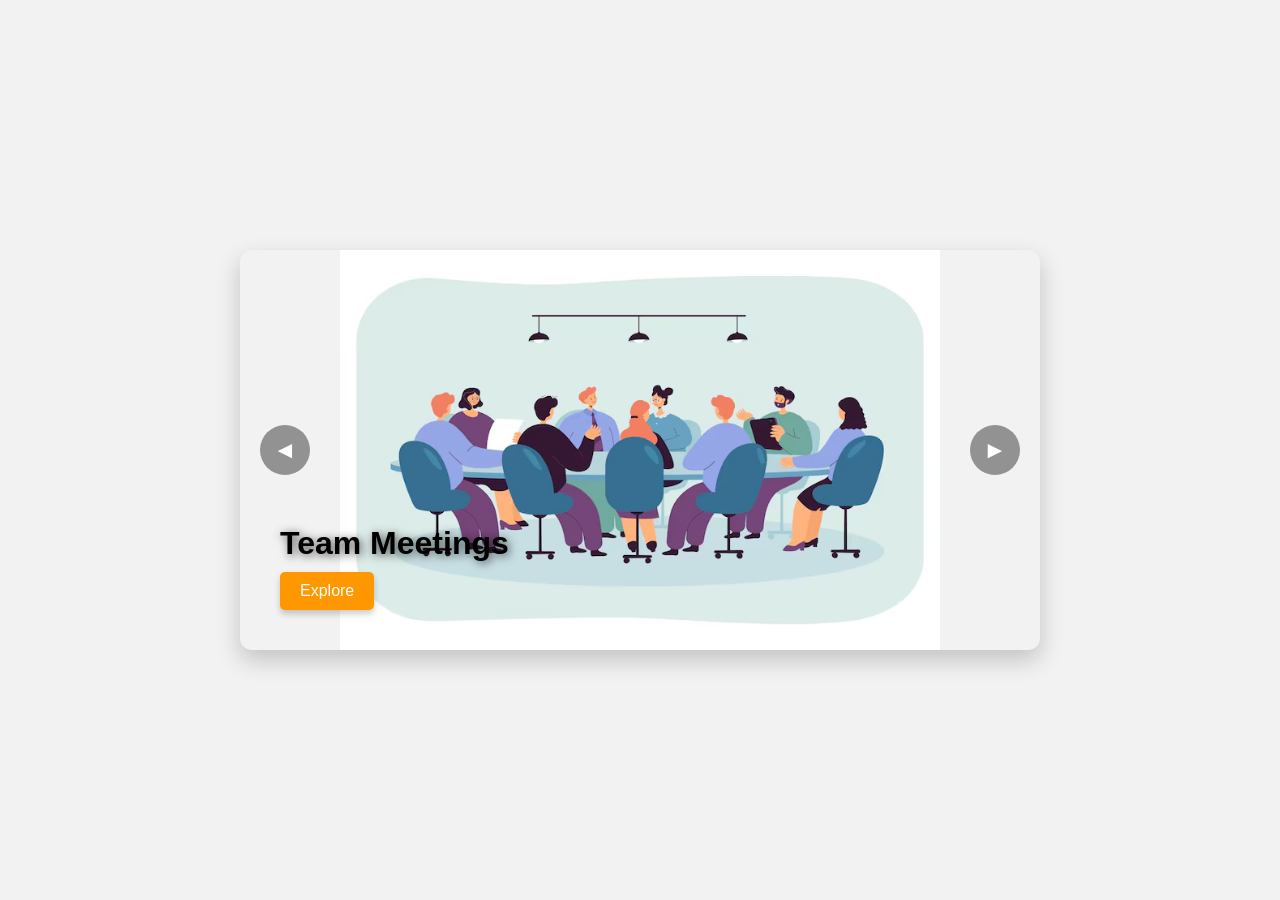
<file: 02-03-2026   Image Slider (Carousel)/index.html>
<!DOCTYPE html>
<html lang="en">
<head>
<meta charset="UTF-8">
<title>Image Slider Carousel</title>
<style>
    
    * {
        margin: 0;
        padding: 0;
        box-sizing: border-box;
        font-family: Arial, sans-serif;
    }

    body {
        display: flex;
        justify-content: center;
        align-items: center;
        height: 100vh;
        background: #f2f2f2;
    }

    .slider {
        width: 800px;
        height: 400px;
        overflow: hidden;
        position: relative;
        border-radius: 12px;
        box-shadow: 0 10px 25px rgba(0,0,0,0.2);
    }

    .slides {
    display: flex;
    transition: transform 0.6s ease-in-out;
}

.slide {
    min-width: 100%;
    height: 400px;
    position: relative;
}
    .slide img {
        width: 100%;
        height: 100%; 
        object-fit: contain;
        display: block;
    }

    .content {
        position: absolute;
        bottom: 40px;
        left: 40px;
        color: #fff;
        text-shadow: 2px 2px 10px rgba(0,0,0,0.7);
    }

    .content h2 {
        font-size: 32px;
        margin-bottom: 10px;
        color:black;
    }

    .content button {
        padding: 10px 20px;
        border: none;
        background: #ff9800;
        color: white;
        font-size: 16px;
        cursor: pointer;
        border-radius: 5px;
        box-shadow: 0 4px 6px rgba(0,0,0,0.2);
    }

    .content button:hover {
        background: #e68900;
    }

    .nav-btn {
        position: absolute;
        top: 50%;
        transform: translateY(-50%);
        background: rgba(0,0,0,0.4);
        color: white;
        border: none;
        font-size: 24px;
        width: 50px;
        height: 50px;
        cursor: pointer;
        border-radius: 50%;
        display: flex;
        justify-content: center;
        align-items: center;
        transition: background 0.3s;
    }

    .nav-btn:hover {
        background: rgba(0,0,0,0.8);
    }

    .prev { left: 20px; }
    .next { right: 20px; }
</style>
</head>
<body>

<div class="slider">
    <div class="slides" id="slides">

        <div class="slide">
            <img src="./images/team meetings.avif" alt="Team Meetings">
            <div class="content">
                <h2>Team Meetings</h2>
                <button>Explore</button>
            </div>
        </div>

        <div class="slide">
            <img src="./images/collaboration.jfif" alt="Collaboration">
            <div class="content">
                <h2>Collaboration</h2>
                <button>Learn More</button>
            </div>
        </div>

        <div class="slide">
            <img src="./images/innovation.avif" alt="Innovation Sessions">
            <div class="content">
                <h2>Innovation Sessions</h2>
                <button>Book Now</button>
            </div>
        </div>

        <div class="slide">
            <img src="./images/premium_vector-1682303288962-7fb57d457004.jfif" alt="Celebrations">
            <div class="content">
                <h2>Celebrations</h2>
                <button>Discover</button>
            </div>
        </div>

        <div class="slide">
            <img src="./images/work life balance.jfif" alt="Work Life Balance">
            <div class="content">
                <h2>Work Life Balance</h2>
                <button>View More</button>
            </div>
        </div>

    </div>

    <button class="nav-btn prev" onclick="prevSlide()">◄</button>
    <button class="nav-btn next" onclick="nextSlide()">►</button>
</div>

<script>
    
    let index = 0;
    const slides = document.getElementById("slides");
    const totalSlides = document.querySelectorAll(".slide").length;
    const slider = document.querySelector(".slider");

    function showSlide() {
        slides.style.transform = `translateX(-${index * 100}%)`;
    }

    function nextSlide() {
        index = (index + 1) % totalSlides;
        showSlide();
    }

    function prevSlide() {
        index = (index - 1 + totalSlides) % totalSlides;
        showSlide();
    }

    let autoSlide = setInterval(nextSlide, 3000);

    slider.addEventListener("mouseenter", () => {
        clearInterval(autoSlide);
    });

    slider.addEventListener("mouseleave", () => {
        autoSlide = setInterval(nextSlide, 3000);
    });
</script>


</body>
</html>
</file>
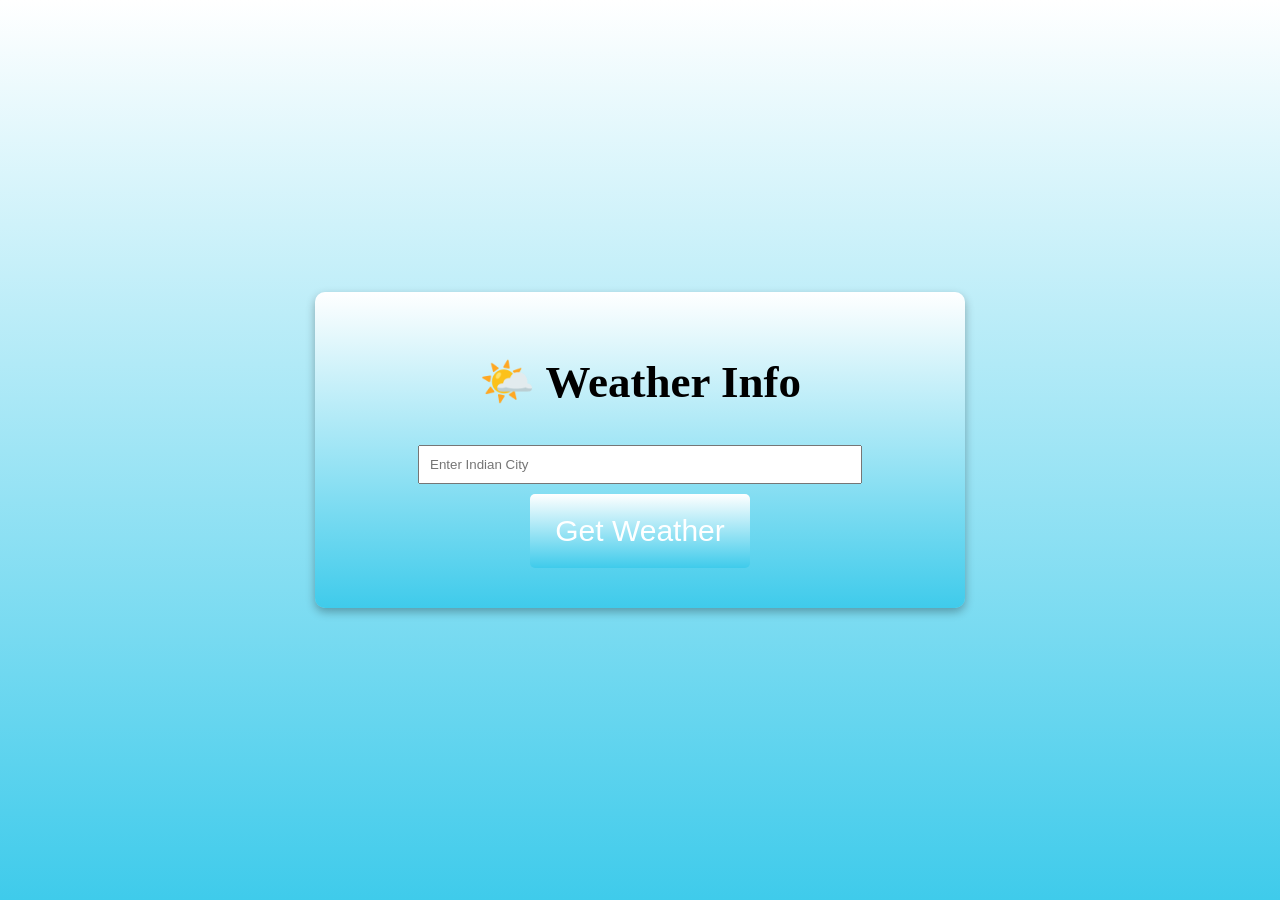
<file: 04-03-2026 API weather integration/index.html>
<!DOCTYPE html>
<html lang="en">
<head>
    <meta charset="UTF-8">
    <title>Weather Task</title>
    <link rel="stylesheet" href="style.css">
</head>
<body>

<div class="card">
    <h2>🌤️ Weather Info</h2>

    <input type="text" id="city" placeholder="Enter Indian City">
    <button onclick="getWeather()">Get Weather</button>

    <div id="output"></div>
</div>

<script>
    function getWeather() {

    const city = document.getElementById("city").value;

    if (city === "") {
        alert("Please enter city name");
        return;
    }

    const apiKey = "2b6a5c9de2fb3780eee354232be30e0e";
    const url = `https://api.openweathermap.org/data/2.5/weather?q=${city},IN&units=metric&appid=${apiKey}`;

    fetch(url)
        .then(response => response.json())
        .then(data => {

            if (data.cod !== 200) {
                document.getElementById("output").innerHTML =
                    "<p>❌ City not found</p>";
                return;
            }

            document.getElementById("output").innerHTML = `
                <h3>${data.name}</h3>
                <p>🌡️ Temp: ${data.main.temp} °C</p>
                <p>☁️ Weather: ${data.weather[0].description}</p>
                <p>💧 Humidity: ${data.main.humidity}%</p>
                <p>💨 Wind: ${data.wind.speed} m/s</p>
            `;
        })
        .catch(error => {
            document.getElementById("output").innerHTML =
                "<p>⚠️ Error fetching data</p>";
        });
}
</script>
</body>
</html>
</file>
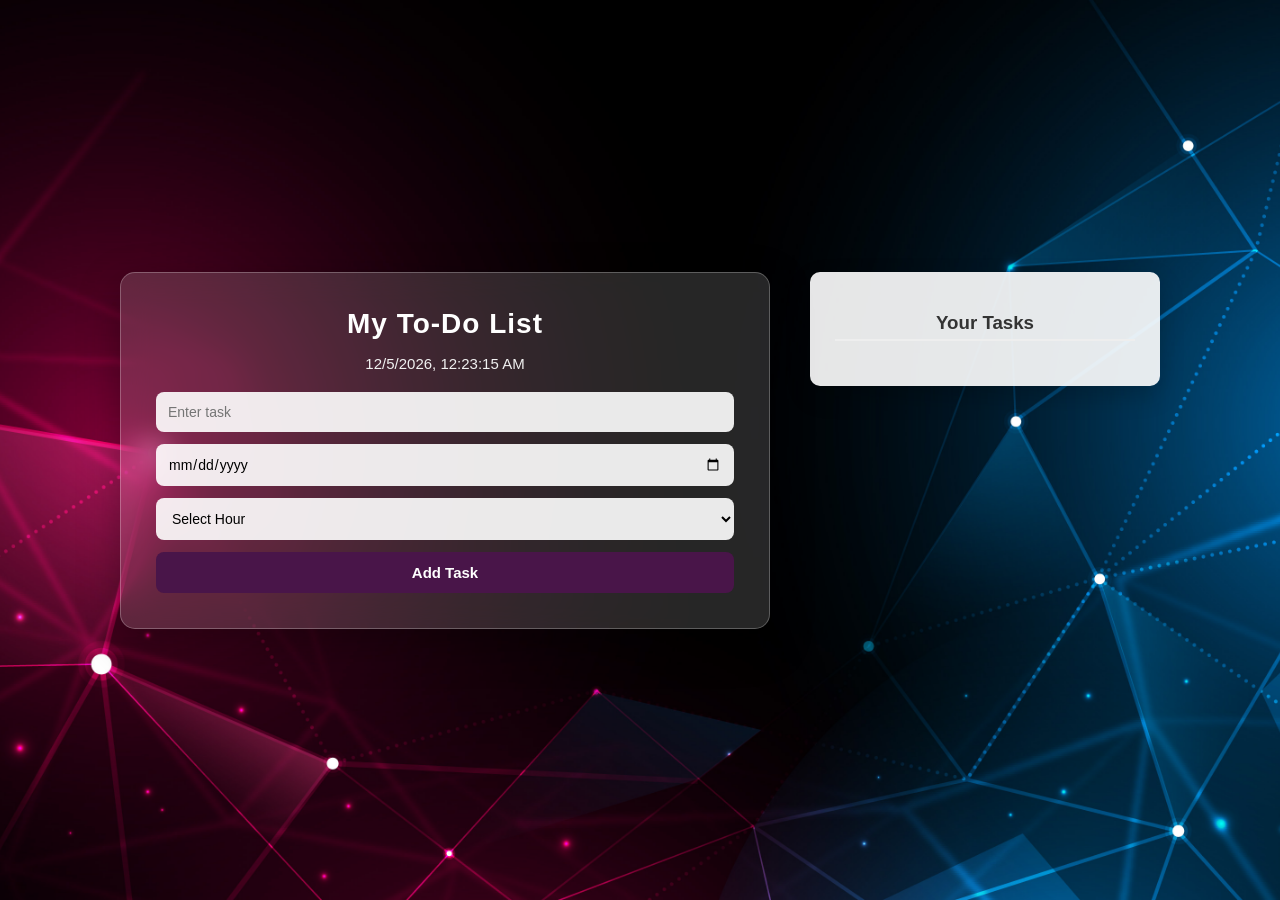
<file: 05-03-2026  todo list advanced/index.html>
<!DOCTYPE html>
<html lang="en">
<head>
<meta charset="UTF-8">
<meta name="viewport" content="width=device-width, initial-scale=1.0">

<title>My Todo Planner</title>
<link rel="stylesheet" href="style.css">
</head>

<body>

<div class="main-container">

    
    <div class="wrapper">
    <h2>My To-Do List</h2>
    <div id="clock"></div>

        <div class="inputs">
            <input type="text" id="taskText" placeholder="Enter task">
            <input type="date" id="taskDate">

            <select id="taskHour">
                <option value="">Select Hour</option>
            </select>

            <button id="addBtn">Add Task</button>
        </div>
    </div>

    <div class="task-container">
        <h3>Your Tasks</h3>
        <ul id="taskList"></ul>
    </div>

</div>

<script>

const taskText = document.getElementById("taskText")
const taskDate = document.getElementById("taskDate")
const taskHour = document.getElementById("taskHour")
const taskList = document.getElementById("taskList")
const addBtn = document.getElementById("addBtn")

let tasks = JSON.parse(localStorage.getItem("tasks")) || []


for(let i = 0; i < 24; i++){
let opt = document.createElement("option")
opt.value = i
opt.textContent = i + ":00"
taskHour.appendChild(opt)
}


function showClock(){
let now = new Date()
document.getElementById("clock").textContent = now.toLocaleString()
}

setInterval(showClock,1000)
showClock()

function save(){
localStorage.setItem("tasks", JSON.stringify(tasks))
}


function displayTasks(){

taskList.innerHTML = ""

tasks.forEach((t,index)=>{

let li = document.createElement("li")

let info = document.createElement("div")

let title = document.createElement("div")
title.textContent = t.text
title.className = "task-title"

if(t.completed){
title.classList.add("done")
}

title.onclick = function(){
t.completed = !t.completed
save()
displayTasks()
}

let time = document.createElement("div")
time.className = "task-time"
time.textContent = t.date + " - " + t.hour + ":00"

info.appendChild(title)
info.appendChild(time)

let del = document.createElement("button")
del.textContent = "X"
del.className = "delete-btn"

del.onclick = function(){
tasks.splice(index,1)
save()
displayTasks()
}

li.appendChild(info)
li.appendChild(del)

taskList.appendChild(li)
})
}

addBtn.onclick = function(){

let text = taskText.value
let date = taskDate.value
let hour = taskHour.value

if(text === "" || date === "" || hour === ""){
alert("Please fill all fields")
return
}

tasks.push({
text:text,
date:date,
hour:hour,
completed:false
})

save()
displayTasks()

taskText.value = ""
}

displayTasks()
</script>
</body>
</html>
</file>
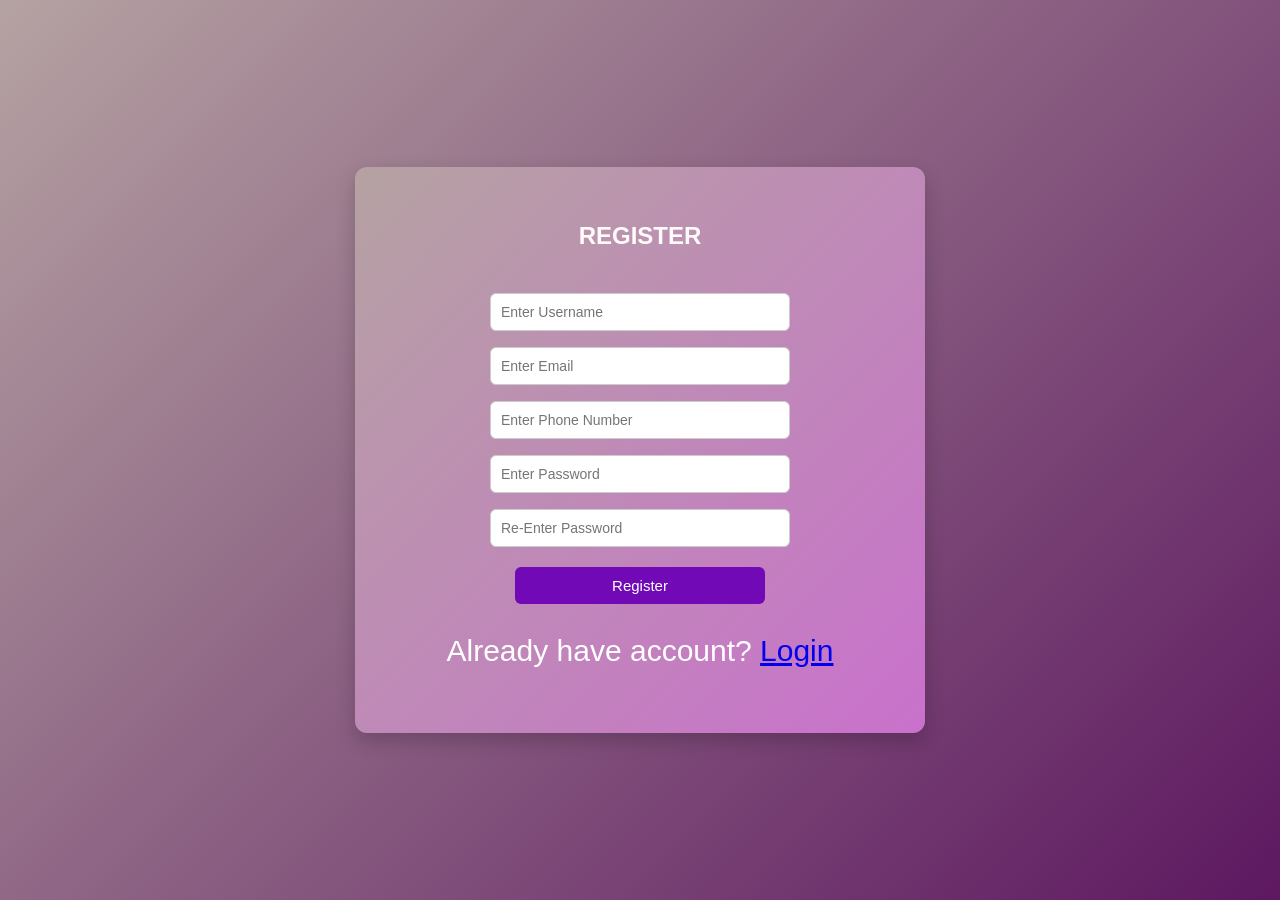
<file: 07-03-2026 implement login form with local storage/index.html>
<!DOCTYPE html>
<html>
<head>
<title>Simple Login System</title>
<link rel="stylesheet" href="./style.css">
</head>
<body>

<div class="container">

<div id="registerForm">
<h2>REGISTER</h2>

<input type="text" id="regUsername" placeholder="Enter Username">
<input type="email" id="regEmail" placeholder="Enter Email">
<input type="tel" id="regPhone" placeholder="Enter Phone Number">
<input type="password" id="regPassword" placeholder="Enter Password">
<input type="password" id="regConfirmPassword" placeholder="Re-Enter Password">

<button onclick="registerUser()">Register</button>

<p id="regMsg"></p>

<p>Already have account? 
<a href="#" onclick="showLogin()">Login</a>
</p>

</div>


<div id="loginForm" style="display:none;">
<h2>Login</h2>


<input type="text" id="loginUsername" placeholder="Enter Username">
<input type="password" id="loginPassword" placeholder="Enter Password">

<button onclick="loginUser()">Login</button>

<p id="loginMsg"></p>

<p>Don't have account? 
<a href="#" onclick="showRegister()">Register</a>
</p>

</div>

</div>

<script>

function showLogin(){
document.getElementById("registerForm").style.display="none";
document.getElementById("loginForm").style.display="block";
}

function showRegister(){
document.getElementById("loginForm").style.display="none";
document.getElementById("registerForm").style.display="block";
}


function registerUser(){

let username = document.getElementById("regUsername").value;
let email = document.getElementById("regEmail").value;
let phone = document.getElementById("regPhone").value;
let password = document.getElementById("regPassword").value;
let confirmPassword = document.getElementById("regConfirmPassword").value;

if(username === "" || email === "" || phone === "" || password === ""){
alert("Please fill all fields");
return;
}

if(password !== confirmPassword){
alert("Passwords do not match");
return;
}

localStorage.setItem("username", username);
localStorage.setItem("email", email);
localStorage.setItem("phone", phone);
localStorage.setItem("password", password);

alert("Registered Successfully! Please login.");

document.getElementById("registerForm").style.display = "none";
document.getElementById("loginForm").style.display = "block";

}

function loginUser(){

let username = document.getElementById("loginUsername").value;
let password = document.getElementById("loginPassword").value;

let storedUsername = localStorage.getItem("username");
 let storedPassword = localStorage.getItem("password");
let storedEmail = localStorage.getItem("email");
let storedPhone = localStorage.getItem("phone");

if(username === storedUsername && password === storedPassword){

document.getElementById("loginForm").style.display = "none";
const container = document.querySelector(".container");

container.innerHTML = `
<h2>Welcome to our site, ${storedUsername}!</h2>
<p>Email: ${storedEmail}</p>
<p>Phone: ${storedPhone}</p>

<button onclick="logoutUser()">Logout</button>
`;

}
else{
document.getElementById("loginMsg").innerText = "Invalid Login Details";
}

}

function logoutUser(){

document.querySelector(".container").innerHTML = `
<div id="registerForm" style="display:none;">
<h2>REGISTER</h2>

<input type="text" id="regUsername" placeholder="Enter Username">
<input type="email" id="regEmail" placeholder="Enter Email">
<input type="tel" id="regPhone" placeholder="Enter Phone Number">
<input type="password" id="regPassword" placeholder="Enter Password">
<input type="password" id="regConfirmPassword" placeholder="Re-Enter Password">

<button onclick="registerUser()">Register</button>

<p id="regMsg"></p>

<p>Already have account? 
<a href="#" onclick="showLogin()">Login</a>
</p>

</div>


<div id="loginForm">
<h2>Login</h2>

<input type="text" id="loginUsername" placeholder="Enter Username">
<input type="password" id="loginPassword" placeholder="Enter Password">

<button onclick="loginUser()">Login</button>

<p id="loginMsg"></p>

<p>Don't have account? 
<a href="#" onclick="showRegister()">Register</a>
</p>

</div>

`;

}

</script>

</body>
</html>
</file>
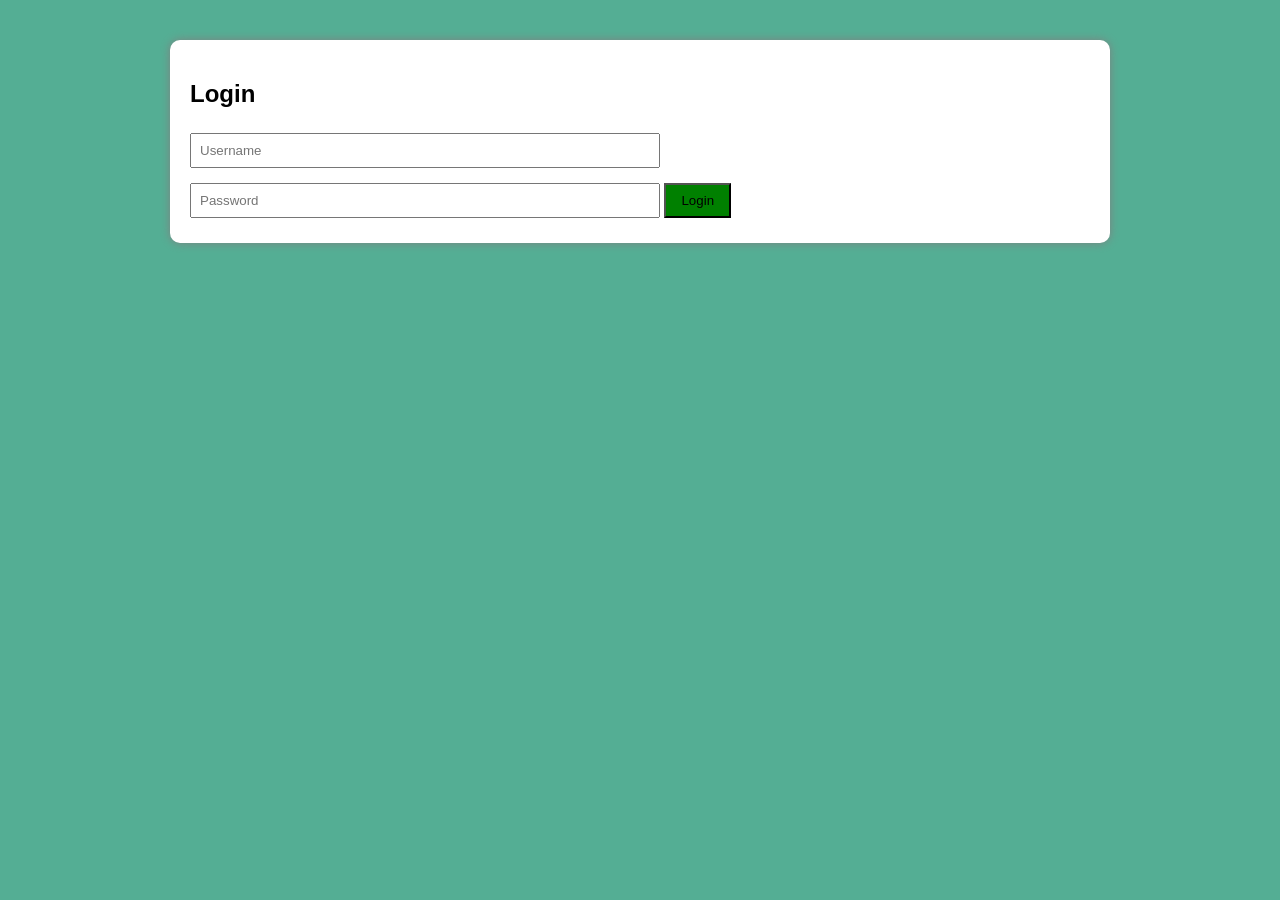
<file: 24-02-2026/index.html>
<!DOCTYPE html>
<html>
<head>
    <title>Student Registration</title>
    <link rel="stylesheet" href="./style.css">
</head>
<body>

<div class="container" id="loginSection">
    <h2>Login</h2>
    <input type="text" id="loginUser" placeholder="Username">
    <input type="password" id="loginPass" placeholder="Password">
    <button onclick="login()">Login</button>
</div>

<div class="container hidden" id="formSection">
    <h2>Student Registration Form</h2>

    <input type="text" id="firstName" placeholder="First Name">
    <input type="text" id="lastName" placeholder="Last Name">
    <input type="text" id="mobile" placeholder="Mobile Number">
    <input type="number" id="age" placeholder="Age">

    <select id="gender">
        <option value="">Select Gender</option>
        <option>Male</option>
        <option>Female</option>
        <option>Other</option>
    </select>

    <input type="email" id="email" placeholder="Email ID">
    <input type="file" id="photo">
    <input type="text" id="education" placeholder="Education Qualification">
    <input type="text" id="city" placeholder="City">
    <input type="text" id="district" placeholder="District">
    <input type="text" id="state" placeholder="State">
    <input type="text" id="country" placeholder="Country">
    <input type="text" id="pincode" placeholder="Pin Code">
 <div>
    <button onclick="saveStudent()">Save</button>
    <button onclick="resetForm()">Reset</button>
    <button onclick="submitForm()">Submit</button>
    <button onclick="logout()">Logout</button>
 </div>
  
    <table id="studentTable">
        <thead>
            <tr>
                <th>Name</th>
                <th>Mobile</th>
                <th>Age</th>
                <th>Gender</th>
                <th>Email</th>
                <th>Photo</th>
                <th>Education</th>
                <th>City</th>
                <th>Actions</th>
            </tr>
        </thead>
        <tbody></tbody>
    </table>
</div>

<script>
let editIndex = -1;

const presetUser = "kamesh";
const presetPass = "989898";

function login() {
    let user = document.getElementById("loginUser").value;
    let pass = document.getElementById("loginPass").value;

    if(user === presetUser && pass === presetPass){
        alert("Login Successful!");
        document.getElementById("loginSection").classList.add("hidden");
        document.getElementById("formSection").classList.remove("hidden");
        loadStudents();
    } else {
        alert("Invalid Credentials!");
    }
}


function saveStudent() {
    let student = getFormData();
    storeStudent(student);
}

function getFormData() {
    let student = {
        firstName: firstName.value,
        lastName: lastName.value,
        mobile: mobile.value,
        age: age.value,
        gender: gender.value,
        email: email.value,
        education: education.value,
        city: city.value,
        district: district.value,
        state: state.value,
        country: country.value,
        pincode: pincode.value,
        photo: ""
    };

    let file = document.getElementById("photo").files[0];
    if(file){
        let reader = new FileReader();
        reader.onload = function(){
            student.photo = reader.result;
            storeStudent(student);
        };
        reader.readAsDataURL(file);
    }
    return student;
}


function storeStudent(student) {
    let students = JSON.parse(localStorage.getItem("students")) || [];
    if(editIndex === -1){
        students.push(student);
    } else {
        students[editIndex] = student;
        editIndex = -1;
    }
    localStorage.setItem("students", JSON.stringify(students));
    loadStudents();
    resetForm();
}


function loadStudents() {
    let students = JSON.parse(localStorage.getItem("students")) || [];
    let table = document.querySelector("#studentTable tbody");
    table.innerHTML = "";

    students.forEach((s,index)=>{
        table.innerHTML += `
            <tr>
                <td>${s.firstName} ${s.lastName}</td>
                <td>${s.mobile}</td>
                <td>${s.age}</td>
                <td>${s.gender}</td>
                <td>${s.email}</td>
                <td>${s.photo ? '<img src="'+s.photo+'">' : ''}</td>
                <td>${s.education}</td>
                <td>${s.city}</td>
                <td>
                    <button onclick="editStudent(${index})">Edit</button>
                    <button onclick="deleteStudent(${index})">Delete</button>
                </td>
            </tr>
        `;
    });
}


function editStudent(index){
    let students = JSON.parse(localStorage.getItem("students"));
    let s = students[index];

    firstName.value = s.firstName;
    lastName.value = s.lastName;
    mobile.value = s.mobile;
    age.value = s.age;
    gender.value = s.gender;
    email.value = s.email;
    education.value = s.education;
    city.value = s.city;
    district.value = s.district;
    state.value = s.state;
    country.value = s.country;
    pincode.value = s.pincode;
 editIndex = index;
}


function deleteStudent(index){
    let students = JSON.parse(localStorage.getItem("students"));
    students.splice(index,1);
    localStorage.setItem("students",JSON.stringify(students));
    loadStudents();
}


function resetForm(){
    document.querySelectorAll("#formSection input, #formSection select").forEach(input => input.value="");
    document.querySelectorAll("#formSection input, #formSection select").forEach(input => input.style.border="");
}


function submitForm(){
    const requiredFields = [
        "firstName","lastName","mobile","age","gender",
        "email","education","city","district","state","country","pincode"
    ];

    let allFilled = true;

    requiredFields.forEach(id=>{
        const field = document.getElementById(id);
        if(!field.value){
            field.style.border = "2px solid red";
            allFilled = false;
        } else {
            field.style.border = "";
        }
    });

    if(allFilled){
        let student = getFormData();
        storeStudent(student);
        alert("Submitted Successfully!");
    } else {
        alert("Please fill all required fields!");
    }
}

function logout(){
    
    document.getElementById("formSection").classList.add("hidden");
    document.getElementById("loginSection").classList.remove("hidden");

    document.getElementById("loginUser").value = "";
    document.getElementById("loginPass").value = "";

    resetForm();
    alert("Logged out successfully!");
}
</script>

</body>
</html>
</file>
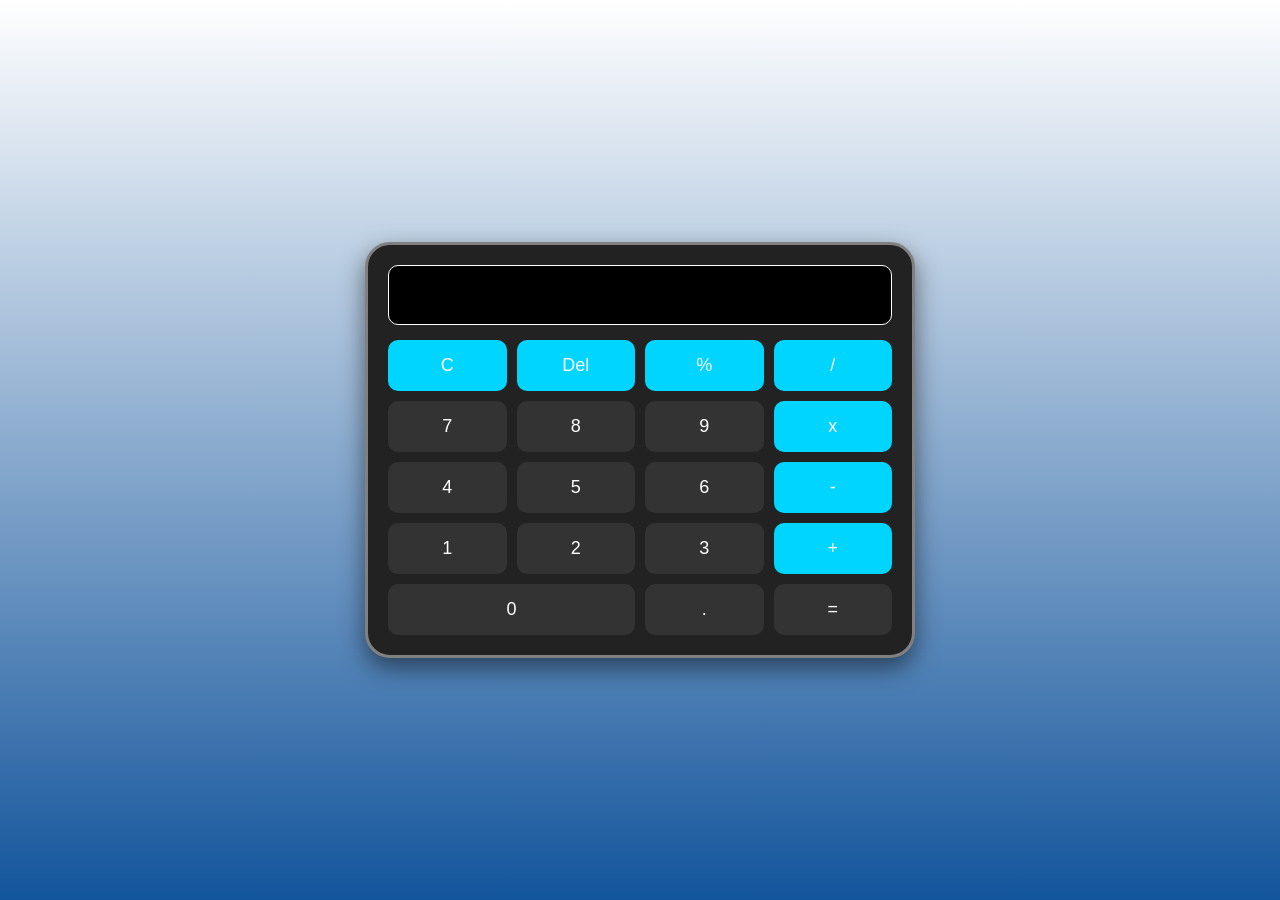
<file: 25-02-2026/index.html>
<!DOCTYPE html>
<html lang="en">
    <head>
        <meta charset="UTF-8">
        <title>Smart Calculator</title>
        <link rel="stylesheet" href="style.css">
    </head>
    <body>
      <div class="calculator">
       <input type="text" id="display" disabled>

       <div class="buttons">
        <button class="btn operator" data-value="C">C</button>
        <button class="btn operator" data-value="Del">Del</button>
        <button class="btn operator" data-value="%">%</button>
        <button class="btn operator" data-value="/">/</button>
            
        <button class="btn" data-value="7">7</button>
        <button class="btn" data-value="8">8</button>
        <button class="btn" data-value="9">9</button>
        <button class="btn operator" data-value="*">x</button>

        <button class="btn" data-value="4">4</button>
        <button class="btn" data-value="5">5</button>
        <button class="btn" data-value="6">6</button>
        <button class="btn operator" data-value="-">-</button>

        <button class="btn" data-value="1">1</button>
        <button class="btn" data-value="2">2</button>
        <button class="btn" data-value="3">3</button>
        <button class="btn operator" data-value="+">+</button>

        <button class="btn zero" data-value="0">0</button>
        <button class="btn" data-value=".">.</button>
        <button class="btn" data-value="=">=</button>
        </div>

       </div>

       <script>
        const display = document.getElementById("display");
        const buttons = document.querySelectorAll(".btn");

        let currentInput ="";

        function updateDisplay() {
            display.value = currentInput;
        }
         
        buttons.forEach(button => {
            button.addEventListener("click",() => {
                const value = button.getAttribute("data-value");

                if (value === "C") {
                    currentInput ="";
                }
                else if (value === "Del") {
                    currentInput = currentInput.slice(0, -1);
                }
                else if (value === "=") {
                    try{
                        currentInput = eval(currentInput).toString();
                    } catch {
                        currentInput = "Error";
                    }
                 }
                 else {
                    currentInput += value;
                 }
                 updateDisplay();

            });
        });

        document.addEventListener("keydown", (e) => {
            const key = e.key;

            if (!isNaN(key) || "+-*/.%".includes(key)){
                currentInput += key;
            }
            else if (key === "Enter") {
                try{
                    currentInput = eval(currentInput).toString();
                } catch {
                    currentInput = "Error";
                }
            }
            else if (key === "Backspace") {
                currentInput = currentInput.slice(0, -1);
            }
            else if (key === "Escape") {
                currentInput="";
            }
            updateDisplay();
        });
       </script>
    </body>
</html>
</file>
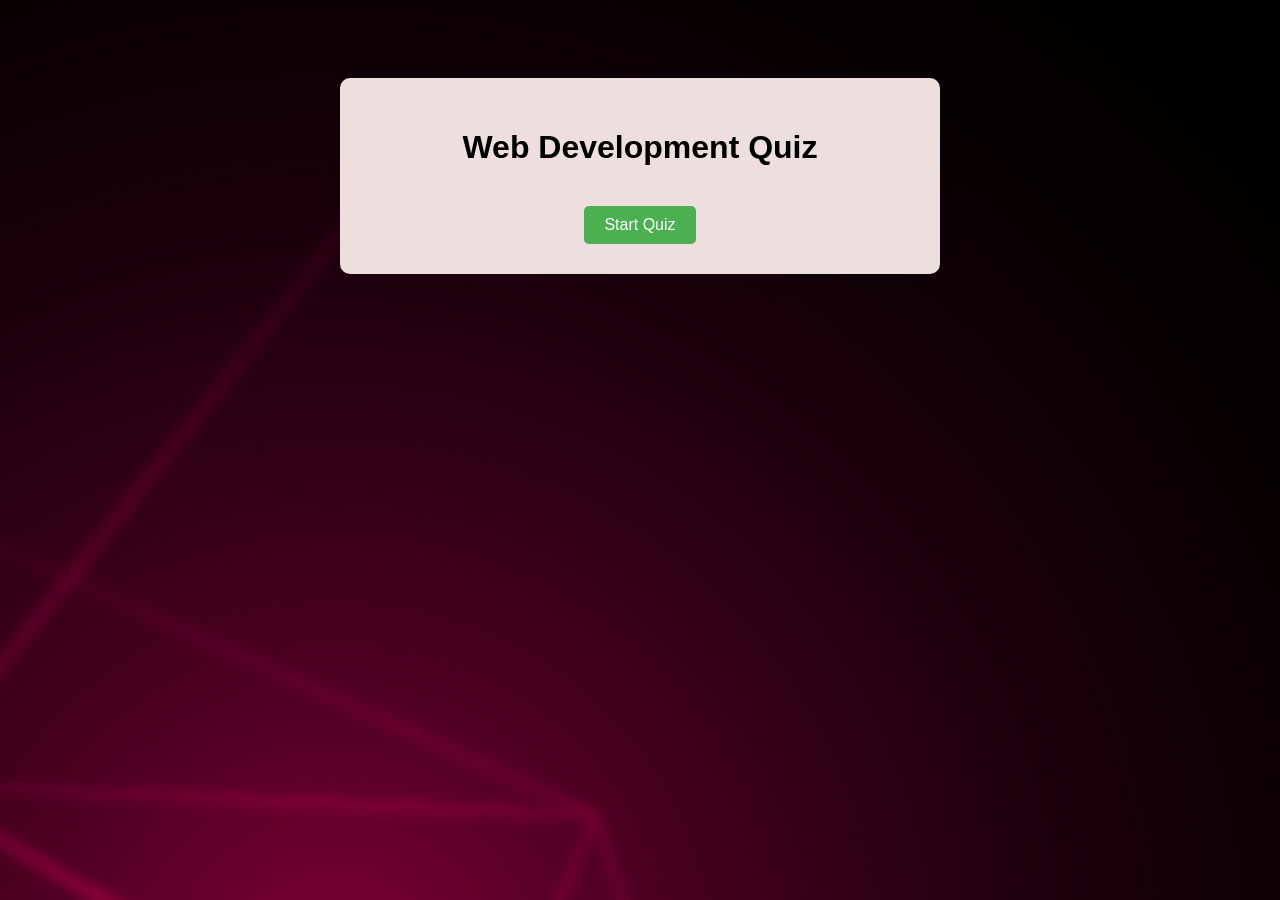
<file: 26-02-2026 quiz with timer/index.html>
<!DOCTYPE html>
<html lang="en">
<head>
    <meta charset="UTF-8">
    <meta name="viewport" content="width=device-width, initial-scale=1.0">
    <title>Web Development Quiz</title>
    <link rel="stylesheet" href="style.css"/>
    
</head>
<body>

    
    <div class="start-container">
        <h1>Web Development Quiz</h1>
        
        <button id="start-btn">Start Quiz</button>
    </div>

   
    <div class="quiz-container hide" id="quiz">
        <h1>Web Development Quiz</h1>
        
        <div id="timer">Time Left: 60</div>

        <div id="question-container">
            <h2 id="question">Question text</h2>
            <div id="answer-buttons" class="btn-container"></div>
        </div>

        <button id="next-btn" class="hide">Next</button>

        <div id="result" class="hide"></div>
    </div>

    <script>
        
        const startButton = document.getElementById("start-btn");
        const quizContainer = document.getElementById("quiz");
        const questionElement = document.getElementById("question");
        const answerButtons = document.getElementById("answer-buttons");
        const nextButton = document.getElementById("next-btn");
        const resultElement = document.getElementById("result");
        const timerElement = document.getElementById("timer");

        
        const questions = [
            {
                question: "What does HTML stand for?",
                answers: [
                    { text: "Hyper Text Markup Language", correct: true },
                    { text: "Home Tool Markup Language", correct: false },
                    { text: "Hyperlinks and Text Markup Language", correct: false },
                    { text: "Hyper Tool Multi Language", correct: false }
                ]
            },

            {
                question: "Which language is used for styling web pages?",
                answers: [
                    { text: "HTML", correct: false },
                    { text: "JQuery", correct: false },
                    { text: "CSS", correct: true },
                    { text: "XML", correct: false }
                ]
            },
            
            {
                question: "Which is used to make website interactive?",
                answers: [
                    { text: "CSS", correct: false },
                    { text: "JavaScript", correct: true },
                    { text: "HTML", correct: false },
                    { text: "Bootstrap", correct: false }
                ]
            },

            {
                question: "Which HTML element is used for the largest heading?",
                answers: [
                    { text: "<h1>", correct: true },
                    { text: "<head>", correct: false },
                    { text: "<heading>", correct: false },
                    { text: "<h6>", correct: false }
                ]
            },

            {
                question: "What does CSS stand for?",
                answers: [
                    { text: "Cascading Style Sheets", correct: true },
                    { text: "Computer Style Sheets", correct: false },
                    { text: "Creative Style System", correct: false },
                    { text: "Colorful Style Syntax", correct: false }
                ]
            },

            {
                question: "Inside which HTML element do we put JavaScript?",
                answers: [
                    { text: "<js>", correct: false },
                    { text: "<script>", correct: true },
                    { text: "<javascript>", correct: false },
                    { text: "<scripting>", correct: false }
                ]
            },

            {
                question: "Which property is used to change the background color in CSS?",
                answers: [
                    { text: "color", correct: false },
                    { text: "background-color", correct: true },
                    { text: "bgcolor", correct: false },
                    { text: "background", correct: false }
                ]
            },

            {
                question: "Which HTML attribute is used to define inline styles?",
                answers: [
                    { text: "styles", correct: false },
                    { text: "style", correct: true },
                    { text: "class", correct: false },
                    { text: "font", correct: false }
                ]
            }
        ];

        let currentQuestionIndex = 0;
        let score = 0;
        let timeLeft = 60;
        let timer;

        
        startButton.addEventListener("click", () => {
     startButton.parentElement.style.display = "none"; 
     quizContainer.classList.remove("hide"); 
     startQuiz(); 
});
        function startQuiz() {
            currentQuestionIndex = 0;
            score = 0;
            timeLeft = 60;
            resultElement.classList.add("hide");
            nextButton.classList.add("hide");
            startTimer();
            showQuestion();
        }

        
        function startTimer() {
            timerElement.innerText = "Time Left: " + timeLeft;
            timer = setInterval(() => {
                timeLeft--;
                timerElement.innerText = "Time Left: " + timeLeft;
                if (timeLeft <= 0) {
                    clearInterval(timer);
                    endQuiz();
                }
            }, 1000);
        }

      
        function showQuestion() {
            resetState();
            let currentQuestion = questions[currentQuestionIndex];
            questionElement.innerText = currentQuestion.question;

            currentQuestion.answers.forEach(answer => {
                const button = document.createElement("button");
                button.innerText = answer.text;
                button.addEventListener("click", () => selectAnswer(answer, button));
                answerButtons.appendChild(button);
            });
        }

        
        function resetState() {
            nextButton.classList.add("hide");
            answerButtons.innerHTML = "";
        }

        
        function selectAnswer(answer, button) {
            if (answer.correct) {
                score++;
                button.style.backgroundColor = "green";
            } else {
                button.style.backgroundColor = "red";
            }

            
            Array.from(answerButtons.children).forEach(btn => btn.disabled = true);

            nextButton.classList.remove("hide");
        }

        
        nextButton.addEventListener("click", () => {
            currentQuestionIndex++;
            if (currentQuestionIndex < questions.length) {
                showQuestion();
            } else {
                endQuiz();
            }
        });

        
        function endQuiz() {
            clearInterval(timer);
            questionElement.innerText = "Quiz Completed!";
            answerButtons.innerHTML = "";
            nextButton.classList.add("hide");
            resultElement.classList.remove("hide");
            resultElement.innerText = "Your Score: " + score + " / " + questions.length;
        }
    </script>

</body>
</html>
</file>
<file: 04-03-2026 API weather integration/style.css>
body {
    margin: 0;
    font-family: Georgia, 'Times New Roman', Times, serif;
    background: linear-gradient(white,rgb(63, 203, 235));
    height: 100vh;
    display: flex;
    justify-content: center;
    align-items: center;
}

.card {
    background:linear-gradient(white,rgb(63, 203, 235));
    padding: 25px;
    width: 600px;
    border-radius: 10px;
    text-align: center;
    box-shadow: 0 4px 10px rgba(0,0,0,0.3);
}
.card h2{
    font-size: 45px;
    font-weight: bold;
}

input {
    width: 70%;
    padding: 10px;
    margin-bottom: 10px;
}

button {
    padding: 20px 25px;
    background: linear-gradient(white,rgb(63, 203, 235));
    font-size: 30px;
    border: none;
    color: white;
    border-radius: 5px;
    cursor: pointer;
}

button:hover {
    background: #0056b3;
}

#output {
    margin-top: 15px;
    font-size: 25px;
}
</file>
<file: 05-03-2026  todo list advanced/style.css>
*{
margin:0;
padding:0;
box-sizing:border-box;
font-family: 'Trebuchet MS', 'Lucida Sans Unicode', 'Lucida Grande', 'Lucida Sans', Arial, sans-serif;
}

body{
height:100vh;
display:flex;
align-items:center;
justify-content:center;
background:url("./images/3607424.jpg");
background-size:cover;
background-position:center;
}


.wrapper{
width:700px;
padding:35px;

background:rgba(255,255,255,0.15);
backdrop-filter:blur(15px);


border-radius:15px;
border:1px solid rgba(255,255,255,0.25);

box-shadow:0 15px 40px rgba(0,0,0,0.35);

transition:all 0.3s ease;
}

.wrapper:hover{
transform:translateY(-5px);
}


h2{
text-align:center;
margin-bottom:15px;
font-size:28px;
font-weight:600;
color:#ffffff;
letter-spacing:1px;
}


#clock{
text-align:center;
font-weight:500;
margin-bottom:20px;
font-size:15px;
color:#f1f1f1;
}


.inputs{
display:flex;
flex-direction:column;
gap:12px;
}

input,select{
padding:12px;
border:none;
outline:none;
border-radius:8px;

background:rgba(255,255,255,0.9);
font-size:14px;

transition:all 0.25s ease;
}

input:focus,select:focus{
box-shadow:0 0 0 2px #4facfe;
}


button{
padding:12px;
border:none;
border-radius:8px;

background:rgb(73, 21, 73);
color:white;

font-size:15px;
font-weight:600;
cursor:pointer;

transition:all 0.25s ease;
}

button:hover{
transform:translateY(-2px);
box-shadow:0 8px 18px rgba(0,0,0,0.25);
}

ul{
margin-top:20px;
list-style:none;
max-height:300px;
overflow-y:auto;
padding-right:5px;
}


ul::-webkit-scrollbar{
width:6px;
}

ul::-webkit-scrollbar-thumb{
background:#888;
border-radius:10px;
}


li{
display:flex;
justify-content:space-between;
align-items:center;

padding:12px 14px;
margin-bottom:8px;

background:rgba(255,255,255,0.85);

border-radius:8px;

transition:all 0.2s ease;
}

li:hover{
transform:scale(1.01);
box-shadow:0 5px 12px rgba(0,0,0,0.15);
}


.task-title{
font-size:15px;
font-weight:500;
color:#333;
}

.task-title.done{
text-decoration:line-through;
color:#888;
}


.task-time{
font-size:12px;
color:#666;
margin-top:2px;
}


.delete-btn{
background:linear-gradient(135deg,#ff4e50,#ff1a1a);
color:white;

border:none;
padding:6px 10px;

border-radius:6px;
cursor:pointer;

font-size:12px;

transition:all 0.2s ease;
}

.delete-btn:hover{
transform:scale(1.1);
box-shadow:0 5px 10px rgba(0,0,0,0.3);
}



.main-container{
display:flex;
gap:40px;
align-items:flex-start;
}



.wrapper{
width:650px;
}


.task-container{
width:350px;
background:rgba(255,255,255,0.9);
padding:25px;
border-radius:10px;
box-shadow:0 10px 25px rgba(0,0,0,0.2);
}

.task-container h3{
text-align:center;
margin-bottom:15px;
color:#333;
}


#taskList{
list-style:none;
max-height:400px;
overflow-y:auto;
}

#taskList li{
display:flex;
justify-content:space-between;
align-items:center;
background:white;
padding:12px;
margin-bottom:10px;
border-radius:8px;
box-shadow:0 4px 10px rgba(0,0,0,0.15);
transition:0.2s;
}

#taskList li:hover{
transform:scale(1.02);
}



.task-title{
font-weight:500;
}

.task-title.done{
text-decoration:line-through;
color:gray;
}

.task-container h3{
margin-top:15px;
margin-bottom:8px;
color:#333;
border-bottom:2px solid #eee;
padding-bottom:5px;
}
</file>
<file: 07-03-2026 implement login form with local storage/style.css>
body {
    font-family: 'Gill Sans', 'Gill Sans MT', Calibri, 'Trebuchet MS', sans-serif;
    background: linear-gradient(135deg, #b5a2a2, #5d1860);
    display: flex;
    justify-content: center;
    align-items: center;
    height: 100vh;
    margin: 0;
}

.container {
    background: linear-gradient(135deg, #b5a2a2,#c971cc);
    padding: 35px;
    width: 500px;
    text-align: center;
    border-radius: 12px;
    box-shadow: 0 8px 20px rgba(0, 0, 0, 0.2);
}

h2 {
    margin-bottom: 35px;
    color: #fffbfb;
}

input {
    width: 60%;
    padding: 10px;
    margin: 8px 0;
    border-radius: 6px;
    border: 1px solid #ccc;
    outline: none;
    font-size: 14px;
    transition: 0.3s;
    box-sizing: border-box; 
}

input:focus {
    border-color: #7209b7;
    box-shadow: 0 0 5px rgba(114, 9, 183, 0.4);
}

button {
    width: 50%;
    padding: 10px;
    margin-top: 12px;
    border: none;
    background: #7209b7;
    color: white;
    font-size: 15px;
    border-radius: 6px;
    cursor: pointer;
    transition: 0.3s;
}

button:hover {
    background: #560bad;
}

p {
    margin-top: 10px;
    font-size: 30px;
    color: rgb(255, 255, 255);
}
</file>
<file: 24-02-2026/style.css>
body {
            font-family: Arial;
            background-color: #54ae94;
        }
        .container {
            width: 900px;
            margin: auto;
            background: white;
            padding: 20px;
            margin-top: 40px;
            border-radius: 10px;
            box-shadow: 0 0 10px gray;
        }
        input, select {
            width: 50%;
            padding: 8px;
            margin: 5px 0;
        }
      
        button {
            padding: 8px 15px;
            margin-top: 10px;
            cursor: pointer;
            background-color: green;
        }
        .hidden { display: none; }
        table {
            width: 100%;
            margin-top: 20px;
            border-collapse: collapse;
        }
        table, th, td {
            border: 1px solid black;
            padding: 5px;
            text-align: center;
        }
        img { width: 50px; height: 50px; }
</file>
<file: 25-02-2026/style.css>
* {
  box-sizing: border-box;
  margin: 0;
  padding: 0;
  font-family: Arial, sans-serif;
}

body {
  height: 100vh;
  display: flex;
  justify-content: center;
  align-items: center;
  background: linear-gradient(white, rgb(19, 85, 156))
}

.calculator {
  background: #222;
  padding: 20px;
  border-radius: 25px;
  width: 550px;
  border: 3px solid grey;
  box-shadow: 0 10px 25px rgba(0,0,0,0.5);
  
}

#display {
  width: 100%;
  height: 60px;
  margin-bottom: 15px;
  font-size: 24px;
  text-align: right;
  padding: 10px;
  border: 1px solid white;
  border-radius: 10px;
  background: #000;
  color: rgb(255, 255, 255);
}

.buttons {
  display: grid;
  grid-template-columns: repeat(4, 1fr);
  gap: 10px;
}

.btn {
  padding: 15px;
  font-size: 18px;
  border: none;
  border-radius: 10px;
  cursor: pointer;
  background: #333;
  color: white;
  transition: 0.2s;
}

.btn:hover {
  background: #444;
}

.operator {
  background: #00d5ff;
}

.operator:hover {
  background: #e08900;
}

.equal {
  background: #28a745;
}

.equal:hover {
  background: #218838;
}

.zero {
  grid-column: span 2;
}
</file>
<file: 26-02-2026 quiz with timer/style.css>
body {
       font-family: Arial, sans-serif;
           background:url(./images/3607424.jpg);
            display: flex;
            flex-direction: column;
            align-items: center;
            padding: 20px;
        }

        .hide {
            display: none;
        }

        .quiz-container, .start-container {
            text-align: center;
            background: #eedede;
            padding: 30px 50px;
            border-radius: 10px;
            box-shadow: 0 5px 15px rgba(0,0,0,0.1);
            max-width: 500px;
            width: 100%;
            margin-top: 50px;
        }

        h1 {
            margin-bottom: 20px;
        }

        #timer {
            font-weight: bold;
            margin-bottom: 20px;
        }

        #answer-buttons button {
            display: block;
            width: 100%;
            margin: 5px 0;
            padding: 10px;
            font-size: 16px;
            cursor: pointer;
            border: none;
            border-radius: 5px;
            transition: 0.2s;
        }

        #answer-buttons button:hover {
            background-color: #ddd;
        }

        #next-btn, #start-btn {
            padding: 10px 20px;
            font-size: 16px;
            margin-top: 20px;
            cursor: pointer;
            border: none;
            border-radius: 5px;
            background-color: #4CAF50;
            color: white;
            transition: 0.2s;
        }

        #next-btn:hover, #start-btn:hover {
      background-color: #6b2359;
}

 #result {
 margin-top: 20px;
 font-size: 20px;
font-weight: bold;
}
</file>
